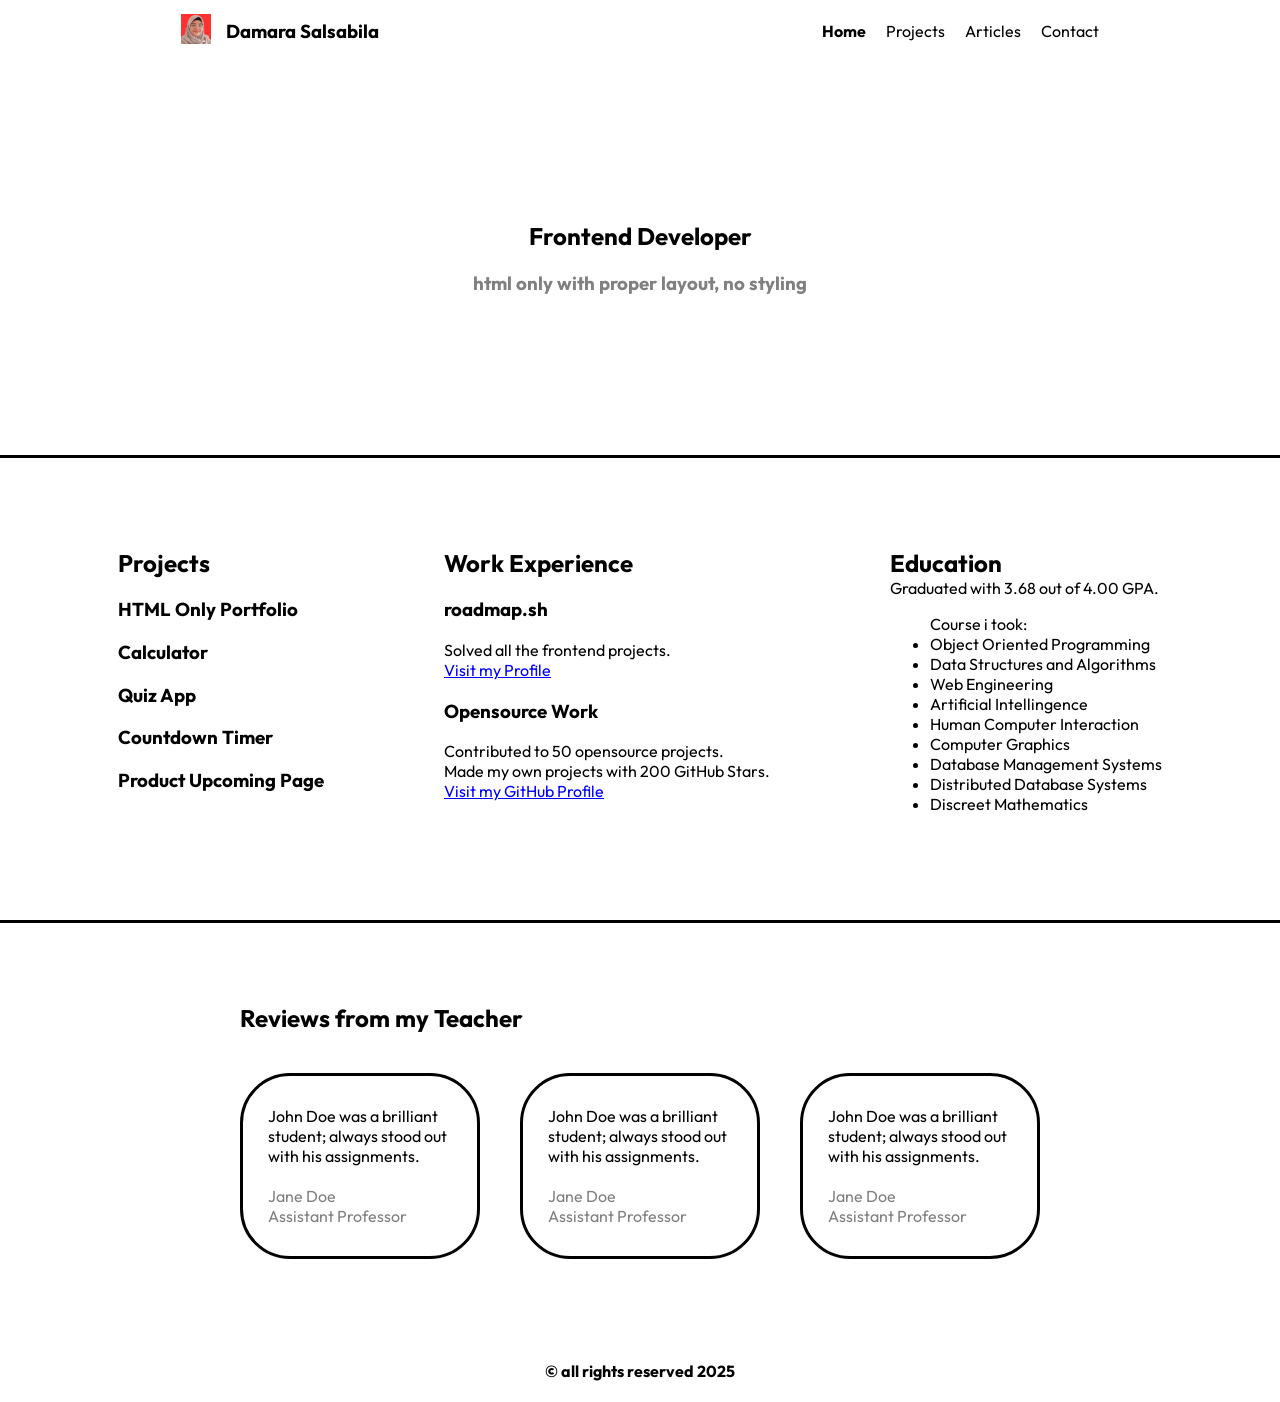
<file: index.html>
<!DOCTYPE html>
<html>
    <head>
        <meta name="viewport" content="width=device-width, initial-scale=1.0">
        <!-- SEO Meta Tags -->
        <meta name="keywords" content="HTML, Portfolio">
        <meta name="author" content="Damara Salsabila" />
        <!-- OG Meta Tags -->
        <meta property="og:title" content="Portfolio - Damara Salsabila">
        <meta property="og:image" content="https://cdn-icons-png.flaticon.com/512/1096/1096152.png">
        <meta property="og:url" content="http://127.0.0.1:3000/index.html">
        <meta property="og:type" content="website">
        <title>Basic HTML Website</title>
        <!-- Favicon -->
        <link rel="icon" type="image/x-icon" href="https://cdn-icons-png.flaticon.com/512/1096/1096152.png">
        <link rel="stylesheet" href="style.css">
    </head>

    <body>
        <header>
            <!-- Navbar Start -->
            <div class="logo">
                <a href="index.html">
                    <img src="image/foto-formal.jpeg" alt="foto-formal" width="30px" height="30px">
                </a>
                <a href="index.html"><h3>Damara Salsabila</h3></a>
            </div>
            <nav>
                <ul>
                    <li style="font-weight: bold;"><a href="index.html">Home</a></li>
                    <li><a href="project.html">Projects</a></li>
                    <li><a href="article.html">Articles</a></li>
                    <li><a href="contact.html">Contact</a></li>
                </ul>
            </nav>
            <!-- Navbar End -->
        </header>

        <section class="first">
            <h1>Frontend Developer</h1>
            <h3 style="color: gray;">html only with proper layout, no styling</h3>
        </section>
        <hr width="100%" size="3" color="black">

        <section class="second">
            <div class="list-project">
                <h1>Projects</h1>
                <h3>HTML Only Portfolio</h3>
                <h3>Calculator</h3>
                <h3>Quiz App</h3>
                <h3>Countdown Timer</h3>
                <h3>Product Upcoming Page</h3>
            </div>

            <div class="experience">
                <h1>Work Experience</h1>
                <h3>roadmap.sh</h3>
                <p>Solved all the frontend projects.</p>
                <a href="https://roadmap.sh/u/damsal" style="color: blue;">Visit my Profile</a>
                <br>
                <h3>Opensource Work</h3>
                <p>Contributed to 50 opensource projects. <br>
                    Made my own projects with 200 GitHub Stars.</p>
                <a href="https://github.com/damaraas" style="color: blue;">Visit my GitHub Profile</a>
            </div>

            <div class="education">
                <h1>Education</h1>
                <p>Graduated with 3.68 out of 4.00 GPA.</p>
                <ul>
                    Course i took:
                    <li>Object Oriented Programming</li>
                    <li>Data Structures and Algorithms</li>
                    <li>Web Engineering</li>
                    <li>Artificial Intellingence</li>
                    <li>Human Computer Interaction</li>
                    <li>Computer Graphics</li>
                    <li>Database Management Systems</li>
                    <li>Distributed Database Systems</li>
                    <li>Discreet Mathematics</li>
                </ul>
            </div>
        </section>
        <hr width="100%" size="3" color="black">

        <section class="third">
            <h1>Reviews from my Teacher</h1>
            <div class="reviews">
                <div class="review">
                    <p>John Doe was a brilliant student; always stood out with his assignments.</p> <br>
                    <p style="color: gray;">Jane Doe <br>
                    Assistant Professor</p>
                </div>
                <div class="review">
                    <p>John Doe was a brilliant student; always stood out with his assignments.</p> <br>
                    <p style="color: gray;">Jane Doe <br>
                    Assistant Professor</p>
                </div>
                <div class="review">
                    <p>John Doe was a brilliant student; always stood out with his assignments.</p> <br>
                    <p style="color: gray;">Jane Doe <br>
                    Assistant Professor</p>
                </div>
            </div>
        </section>
    </body>

    <footer>
        <h4>© all rights reserved 2025</h4>
    </footer>
</html>
</file>
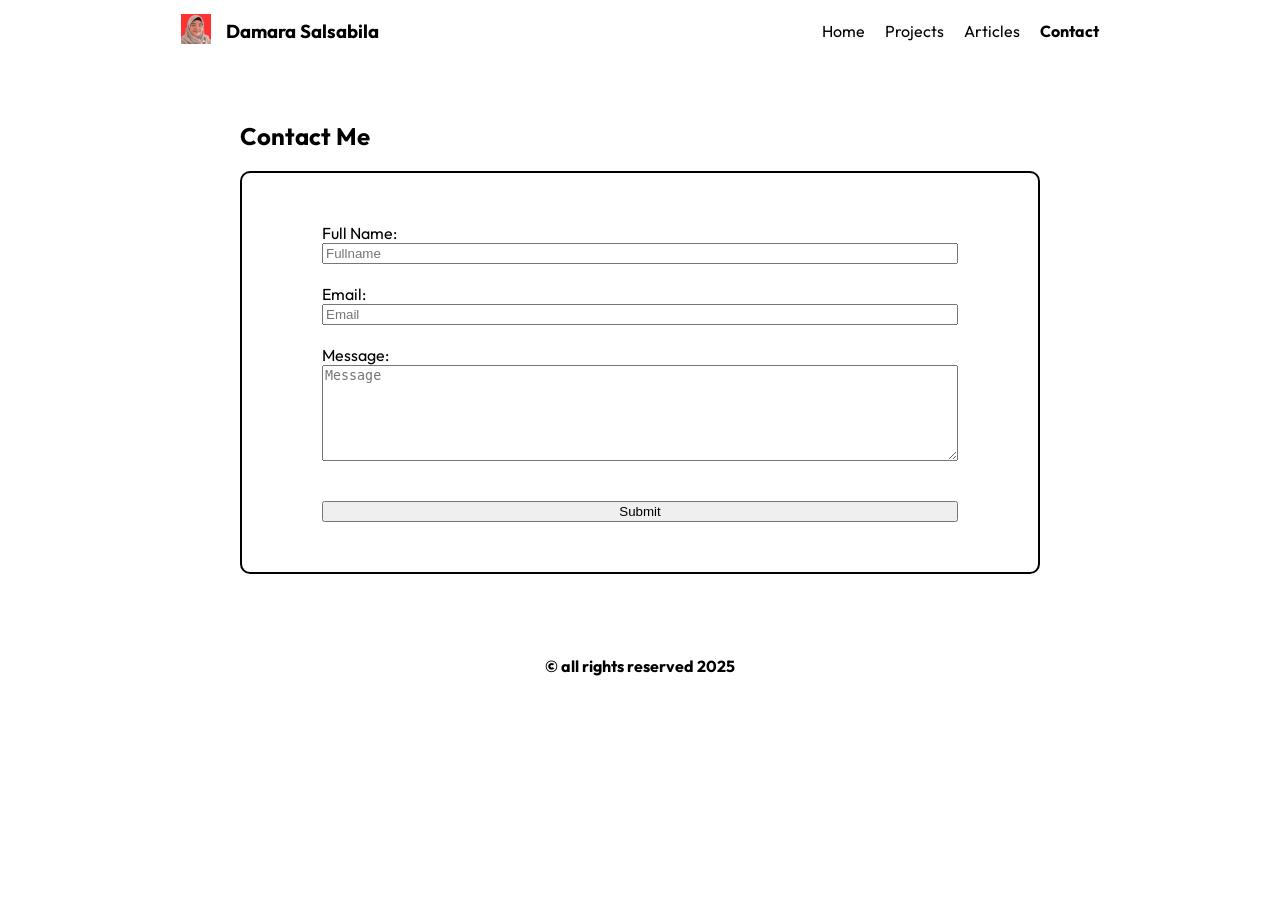
<file: contact.html>
<!DOCTYPE html>
<html>
    <head>
        <meta name="viewport" content="width=device-width, initial-scale=1.0">
        <!-- SEO Meta Tags -->
        <meta name="keywords" content="HTML, Portfolio">
        <meta name="author" content="Damara Salsabila" />
        <!-- OG Meta Tags -->
        <meta property="og:title" content="Portfolio - Damara Salsabila">
        <meta property="og:image" content="https://cdn-icons-png.flaticon.com/512/1096/1096152.png">
        <meta property="og:url" content="http://127.0.0.1:3000/index.html">
        <meta property="og:type" content="website">
        <title>Basic HTML Website</title>
        <!-- Favicon -->
        <link rel="icon" type="image/x-icon" href="https://cdn-icons-png.flaticon.com/512/1096/1096152.png">
        <link rel="stylesheet" href="style.css">
    </head>

    <body>
        <header>
            <!-- Navbar Start -->
            <div class="logo">
                <a href="index.html">
                    <img src="image/foto-formal.jpeg" alt="foto-formal" width="30px" height="30px">
                </a>
                <a href="index.html"><h3>Damara Salsabila</h3></a>
            </div>
            <nav>
                <ul>
                    <li><a href="index.html">Home</a></li>
                    <li><a href="project.html">Projects</a></li>
                    <li><a href="article.html">Articles</a></li>
                    <li style="font-weight: bold;"><a href="contact.html">Contact</a></li>
                </ul>
            </nav>
            <!-- Navbar End -->
        </header>

        <section class="contact">
            <h1>Contact Me</h1>
            <form action="" method="post">
                <label for="name">Full Name:</label>
                <input type="text" name="name" id="name" size="100" placeholder="Fullname" required> <br>
                <label for="email">Email:</label>
                <input type="email" name="email" id="email" size="100" placeholder="Email" required> <br>
                <label for="message">Message:</label>
                <textarea name="message" id="message" rows="6" cols="93" placeholder="Message" required></textarea> <br><br>
                <input type="submit" value="Submit">
            </form>
        </section>

    <footer>
        <h4>© all rights reserved 2025</h4>
    </footer>
</html>
</file>
<file: style.css>
@import url('https://fonts.googleapis.com/css2?family=Outfit:wght@300;700&display=swap');

body {
    font-family: 'Outfit';
    margin: 0;
}

header {
    width: 100%;
    display: flex;
    justify-content: space-around;
    align-items: center;
    gap: 40px;
}

header a {
    text-decoration: none;
    color: black;
}

header .logo {
    display: flex;
    gap: 10px 15px;
    align-items: center;
}

header ul {
    display: flex;
    justify-content: center;
    gap: 5px 20px;
}

header ul li {
    list-style-type: none;
}

header ul li a {
    text-decoration: none;
    color: black;
}

.first {
    margin: 160px 0px;
    text-align: center;
}

.second {
    display: flex;
    justify-content: center;
    gap: 120px;
    margin: 90px 0px;
}

.second h1, p {
    margin: 0px;
}

.third {
    margin: 80px 0px;
}

.third h1 {
    margin: 40px 240px;
}

.reviews {
    display: flex;
    justify-content: center;
    gap: 40px;
    margin: 30px 240px;
}

.review {
    border: 3px solid;
    border-radius: 50px;
    padding: 30px 25px;
}

footer {
    display: flex;
    justify-content: center;
}

.projects {
    margin: 60px 240px;
}

.project {
    display: flex;
    flex-wrap: wrap;
    align-content: flex-start;
    justify-content: center;
    gap: 120px;
}

.project h3 {
    text-align: center;
}

.articles {
    margin: 60px 240px;
}

.article {
    display: flex;
    flex-wrap: wrap;
    align-content: flex-start;
    justify-content: space-between;
    gap: 100px;
}

.contact {
    margin: 60px 240px;
}

.contact form {
    border: 2px solid;
    border-radius: 10px;
    padding: 50px 80px;
    display: flex;
    flex-direction: column;
    justify-content: center;
}
</file>
